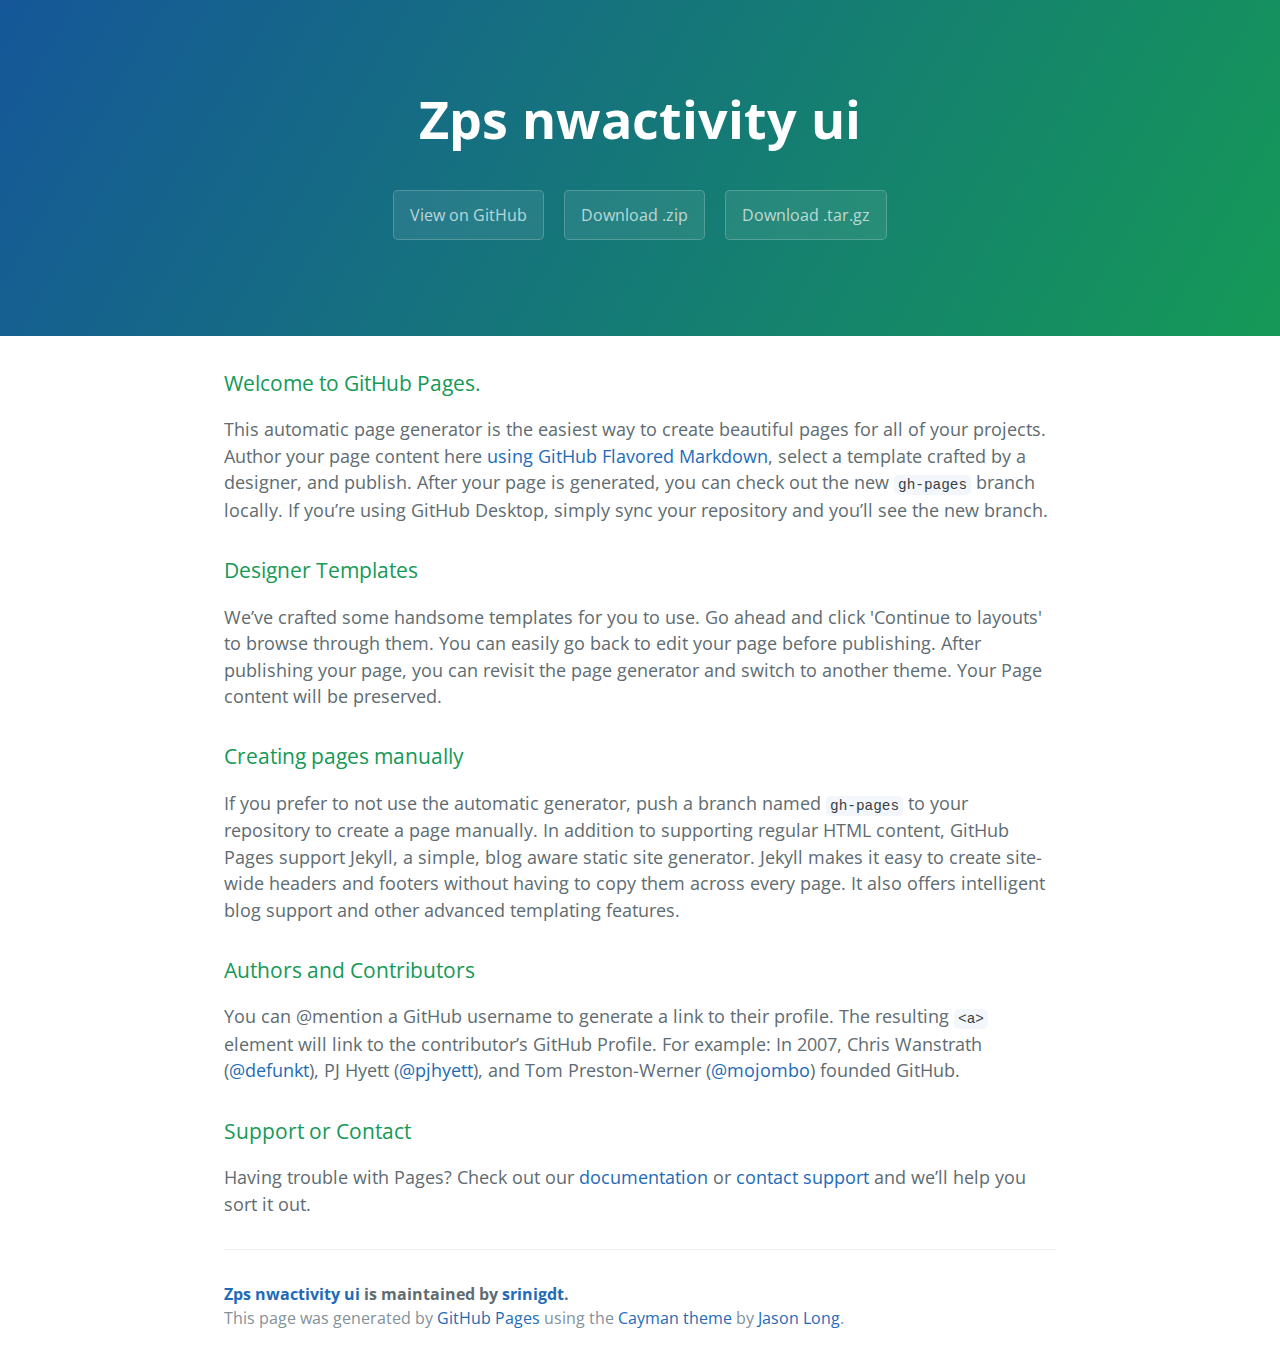
<file: index.html>
<!DOCTYPE html>
<html lang="en-us">
  <head>
    <meta charset="UTF-8">
    <title>Zps nwactivity ui by srinigdt</title>
    <meta name="viewport" content="width=device-width, initial-scale=1">
    <link rel="stylesheet" type="text/css" href="stylesheets/normalize.css" media="screen">
    <link href='https://fonts.googleapis.com/css?family=Open+Sans:400,700' rel='stylesheet' type='text/css'>
    <link rel="stylesheet" type="text/css" href="stylesheets/stylesheet.css" media="screen">
    <link rel="stylesheet" type="text/css" href="stylesheets/github-light.css" media="screen">
  </head>
  <body>
    <section class="page-header">
      <h1 class="project-name">Zps nwactivity ui</h1>
      <h2 class="project-tagline"></h2>
      <a href="https://github.com/srinigdt/zps_nwactivity_ui" class="btn">View on GitHub</a>
      <a href="https://github.com/srinigdt/zps_nwactivity_ui/zipball/master" class="btn">Download .zip</a>
      <a href="https://github.com/srinigdt/zps_nwactivity_ui/tarball/master" class="btn">Download .tar.gz</a>
    </section>

    <section class="main-content">
      <h3>
<a id="welcome-to-github-pages" class="anchor" href="#welcome-to-github-pages" aria-hidden="true"><span aria-hidden="true" class="octicon octicon-link"></span></a>Welcome to GitHub Pages.</h3>

<p>This automatic page generator is the easiest way to create beautiful pages for all of your projects. Author your page content here <a href="https://guides.github.com/features/mastering-markdown/">using GitHub Flavored Markdown</a>, select a template crafted by a designer, and publish. After your page is generated, you can check out the new <code>gh-pages</code> branch locally. If you’re using GitHub Desktop, simply sync your repository and you’ll see the new branch.</p>

<h3>
<a id="designer-templates" class="anchor" href="#designer-templates" aria-hidden="true"><span aria-hidden="true" class="octicon octicon-link"></span></a>Designer Templates</h3>

<p>We’ve crafted some handsome templates for you to use. Go ahead and click 'Continue to layouts' to browse through them. You can easily go back to edit your page before publishing. After publishing your page, you can revisit the page generator and switch to another theme. Your Page content will be preserved.</p>

<h3>
<a id="creating-pages-manually" class="anchor" href="#creating-pages-manually" aria-hidden="true"><span aria-hidden="true" class="octicon octicon-link"></span></a>Creating pages manually</h3>

<p>If you prefer to not use the automatic generator, push a branch named <code>gh-pages</code> to your repository to create a page manually. In addition to supporting regular HTML content, GitHub Pages support Jekyll, a simple, blog aware static site generator. Jekyll makes it easy to create site-wide headers and footers without having to copy them across every page. It also offers intelligent blog support and other advanced templating features.</p>

<h3>
<a id="authors-and-contributors" class="anchor" href="#authors-and-contributors" aria-hidden="true"><span aria-hidden="true" class="octicon octicon-link"></span></a>Authors and Contributors</h3>

<p>You can @mention a GitHub username to generate a link to their profile. The resulting <code>&lt;a&gt;</code> element will link to the contributor’s GitHub Profile. For example: In 2007, Chris Wanstrath (<a href="https://github.com/defunkt" class="user-mention">@defunkt</a>), PJ Hyett (<a href="https://github.com/pjhyett" class="user-mention">@pjhyett</a>), and Tom Preston-Werner (<a href="https://github.com/mojombo" class="user-mention">@mojombo</a>) founded GitHub.</p>

<h3>
<a id="support-or-contact" class="anchor" href="#support-or-contact" aria-hidden="true"><span aria-hidden="true" class="octicon octicon-link"></span></a>Support or Contact</h3>

<p>Having trouble with Pages? Check out our <a href="https://help.github.com/pages">documentation</a> or <a href="https://github.com/contact">contact support</a> and we’ll help you sort it out.</p>

      <footer class="site-footer">
        <span class="site-footer-owner"><a href="https://github.com/srinigdt/zps_nwactivity_ui">Zps nwactivity ui</a> is maintained by <a href="https://github.com/srinigdt">srinigdt</a>.</span>

        <span class="site-footer-credits">This page was generated by <a href="https://pages.github.com">GitHub Pages</a> using the <a href="https://github.com/jasonlong/cayman-theme">Cayman theme</a> by <a href="https://twitter.com/jasonlong">Jason Long</a>.</span>
      </footer>

    </section>

  
  </body>
</html>
</file>
<file: stylesheets/stylesheet.css>
* {
  box-sizing: border-box; }

body {
  padding: 0;
  margin: 0;
  font-family: "Open Sans", "Helvetica Neue", Helvetica, Arial, sans-serif;
  font-size: 16px;
  line-height: 1.5;
  color: #606c71; }

a {
  color: #1e6bb8;
  text-decoration: none; }
  a:hover {
    text-decoration: underline; }

.btn {
  display: inline-block;
  margin-bottom: 1rem;
  color: rgba(255, 255, 255, 0.7);
  background-color: rgba(255, 255, 255, 0.08);
  border-color: rgba(255, 255, 255, 0.2);
  border-style: solid;
  border-width: 1px;
  border-radius: 0.3rem;
  transition: color 0.2s, background-color 0.2s, border-color 0.2s; }
  .btn + .btn {
    margin-left: 1rem; }

.btn:hover {
  color: rgba(255, 255, 255, 0.8);
  text-decoration: none;
  background-color: rgba(255, 255, 255, 0.2);
  border-color: rgba(255, 255, 255, 0.3); }

@media screen and (min-width: 64em) {
  .btn {
    padding: 0.75rem 1rem; } }

@media screen and (min-width: 42em) and (max-width: 64em) {
  .btn {
    padding: 0.6rem 0.9rem;
    font-size: 0.9rem; } }

@media screen and (max-width: 42em) {
  .btn {
    display: block;
    width: 100%;
    padding: 0.75rem;
    font-size: 0.9rem; }
    .btn + .btn {
      margin-top: 1rem;
      margin-left: 0; } }

.page-header {
  color: #fff;
  text-align: center;
  background-color: #159957;
  background-image: linear-gradient(120deg, #155799, #159957); }

@media screen and (min-width: 64em) {
  .page-header {
    padding: 5rem 6rem; } }

@media screen and (min-width: 42em) and (max-width: 64em) {
  .page-header {
    padding: 3rem 4rem; } }

@media screen and (max-width: 42em) {
  .page-header {
    padding: 2rem 1rem; } }

.project-name {
  margin-top: 0;
  margin-bottom: 0.1rem; }

@media screen and (min-width: 64em) {
  .project-name {
    font-size: 3.25rem; } }

@media screen and (min-width: 42em) and (max-width: 64em) {
  .project-name {
    font-size: 2.25rem; } }

@media screen and (max-width: 42em) {
  .project-name {
    font-size: 1.75rem; } }

.project-tagline {
  margin-bottom: 2rem;
  font-weight: normal;
  opacity: 0.7; }

@media screen and (min-width: 64em) {
  .project-tagline {
    font-size: 1.25rem; } }

@media screen and (min-width: 42em) and (max-width: 64em) {
  .project-tagline {
    font-size: 1.15rem; } }

@media screen and (max-width: 42em) {
  .project-tagline {
    font-size: 1rem; } }

.main-content :first-child {
  margin-top: 0; }
.main-content img {
  max-width: 100%; }
.main-content h1, .main-content h2, .main-content h3, .main-content h4, .main-content h5, .main-content h6 {
  margin-top: 2rem;
  margin-bottom: 1rem;
  font-weight: normal;
  color: #159957; }
.main-content p {
  margin-bottom: 1em; }
.main-content code {
  padding: 2px 4px;
  font-family: Consolas, "Liberation Mono", Menlo, Courier, monospace;
  font-size: 0.9rem;
  color: #383e41;
  background-color: #f3f6fa;
  border-radius: 0.3rem; }
.main-content pre {
  padding: 0.8rem;
  margin-top: 0;
  margin-bottom: 1rem;
  font: 1rem Consolas, "Liberation Mono", Menlo, Courier, monospace;
  color: #567482;
  word-wrap: normal;
  background-color: #f3f6fa;
  border: solid 1px #dce6f0;
  border-radius: 0.3rem; }
  .main-content pre > code {
    padding: 0;
    margin: 0;
    font-size: 0.9rem;
    color: #567482;
    word-break: normal;
    white-space: pre;
    background: transparent;
    border: 0; }
.main-content .highlight {
  margin-bottom: 1rem; }
  .main-content .highlight pre {
    margin-bottom: 0;
    word-break: normal; }
.main-content .highlight pre, .main-content pre {
  padding: 0.8rem;
  overflow: auto;
  font-size: 0.9rem;
  line-height: 1.45;
  border-radius: 0.3rem; }
.main-content pre code, .main-content pre tt {
  display: inline;
  max-width: initial;
  padding: 0;
  margin: 0;
  overflow: initial;
  line-height: inherit;
  word-wrap: normal;
  background-color: transparent;
  border: 0; }
  .main-content pre code:before, .main-content pre code:after, .main-content pre tt:before, .main-content pre tt:after {
    content: normal; }
.main-content ul, .main-content ol {
  margin-top: 0; }
.main-content blockquote {
  padding: 0 1rem;
  margin-left: 0;
  color: #819198;
  border-left: 0.3rem solid #dce6f0; }
  .main-content blockquote > :first-child {
    margin-top: 0; }
  .main-content blockquote > :last-child {
    margin-bottom: 0; }
.main-content table {
  display: block;
  width: 100%;
  overflow: auto;
  word-break: normal;
  word-break: keep-all; }
  .main-content table th {
    font-weight: bold; }
  .main-content table th, .main-content table td {
    padding: 0.5rem 1rem;
    border: 1px solid #e9ebec; }
.main-content dl {
  padding: 0; }
  .main-content dl dt {
    padding: 0;
    margin-top: 1rem;
    font-size: 1rem;
    font-weight: bold; }
  .main-content dl dd {
    padding: 0;
    margin-bottom: 1rem; }
.main-content hr {
  height: 2px;
  padding: 0;
  margin: 1rem 0;
  background-color: #eff0f1;
  border: 0; }

@media screen and (min-width: 64em) {
  .main-content {
    max-width: 64rem;
    padding: 2rem 6rem;
    margin: 0 auto;
    font-size: 1.1rem; } }

@media screen and (min-width: 42em) and (max-width: 64em) {
  .main-content {
    padding: 2rem 4rem;
    font-size: 1.1rem; } }

@media screen and (max-width: 42em) {
  .main-content {
    padding: 2rem 1rem;
    font-size: 1rem; } }

.site-footer {
  padding-top: 2rem;
  margin-top: 2rem;
  border-top: solid 1px #eff0f1; }

.site-footer-owner {
  display: block;
  font-weight: bold; }

.site-footer-credits {
  color: #819198; }

@media screen and (min-width: 64em) {
  .site-footer {
    font-size: 1rem; } }

@media screen and (min-width: 42em) and (max-width: 64em) {
  .site-footer {
    font-size: 1rem; } }

@media screen and (max-width: 42em) {
  .site-footer {
    font-size: 0.9rem; } }
</file>
<file: stylesheets/github-light.css>
/*
The MIT License (MIT)

Copyright (c) 2016 GitHub, Inc.

Permission is hereby granted, free of charge, to any person obtaining a copy
of this software and associated documentation files (the "Software"), to deal
in the Software without restriction, including without limitation the rights
to use, copy, modify, merge, publish, distribute, sublicense, and/or sell
copies of the Software, and to permit persons to whom the Software is
furnished to do so, subject to the following conditions:

The above copyright notice and this permission notice shall be included in all
copies or substantial portions of the Software.

THE SOFTWARE IS PROVIDED "AS IS", WITHOUT WARRANTY OF ANY KIND, EXPRESS OR
IMPLIED, INCLUDING BUT NOT LIMITED TO THE WARRANTIES OF MERCHANTABILITY,
FITNESS FOR A PARTICULAR PURPOSE AND NONINFRINGEMENT. IN NO EVENT SHALL THE
AUTHORS OR COPYRIGHT HOLDERS BE LIABLE FOR ANY CLAIM, DAMAGES OR OTHER
LIABILITY, WHETHER IN AN ACTION OF CONTRACT, TORT OR OTHERWISE, ARISING FROM,
OUT OF OR IN CONNECTION WITH THE SOFTWARE OR THE USE OR OTHER DEALINGS IN THE
SOFTWARE.

*/

.pl-c /* comment */ {
  color: #969896;
}

.pl-c1 /* constant, variable.other.constant, support, meta.property-name, support.constant, support.variable, meta.module-reference, markup.raw, meta.diff.header */,
.pl-s .pl-v /* string variable */ {
  color: #0086b3;
}

.pl-e /* entity */,
.pl-en /* entity.name */ {
  color: #795da3;
}

.pl-smi /* variable.parameter.function, storage.modifier.package, storage.modifier.import, storage.type.java, variable.other */,
.pl-s .pl-s1 /* string source */ {
  color: #333;
}

.pl-ent /* entity.name.tag */ {
  color: #63a35c;
}

.pl-k /* keyword, storage, storage.type */ {
  color: #a71d5d;
}

.pl-s /* string */,
.pl-pds /* punctuation.definition.string, string.regexp.character-class */,
.pl-s .pl-pse .pl-s1 /* string punctuation.section.embedded source */,
.pl-sr /* string.regexp */,
.pl-sr .pl-cce /* string.regexp constant.character.escape */,
.pl-sr .pl-sre /* string.regexp source.ruby.embedded */,
.pl-sr .pl-sra /* string.regexp string.regexp.arbitrary-repitition */ {
  color: #183691;
}

.pl-v /* variable */ {
  color: #ed6a43;
}

.pl-id /* invalid.deprecated */ {
  color: #b52a1d;
}

.pl-ii /* invalid.illegal */ {
  color: #f8f8f8;
  background-color: #b52a1d;
}

.pl-sr .pl-cce /* string.regexp constant.character.escape */ {
  font-weight: bold;
  color: #63a35c;
}

.pl-ml /* markup.list */ {
  color: #693a17;
}

.pl-mh /* markup.heading */,
.pl-mh .pl-en /* markup.heading entity.name */,
.pl-ms /* meta.separator */ {
  font-weight: bold;
  color: #1d3e81;
}

.pl-mq /* markup.quote */ {
  color: #008080;
}

.pl-mi /* markup.italic */ {
  font-style: italic;
  color: #333;
}

.pl-mb /* markup.bold */ {
  font-weight: bold;
  color: #333;
}

.pl-md /* markup.deleted, meta.diff.header.from-file */ {
  color: #bd2c00;
  background-color: #ffecec;
}

.pl-mi1 /* markup.inserted, meta.diff.header.to-file */ {
  color: #55a532;
  background-color: #eaffea;
}

.pl-mdr /* meta.diff.range */ {
  font-weight: bold;
  color: #795da3;
}

.pl-mo /* meta.output */ {
  color: #1d3e81;
}
</file>
